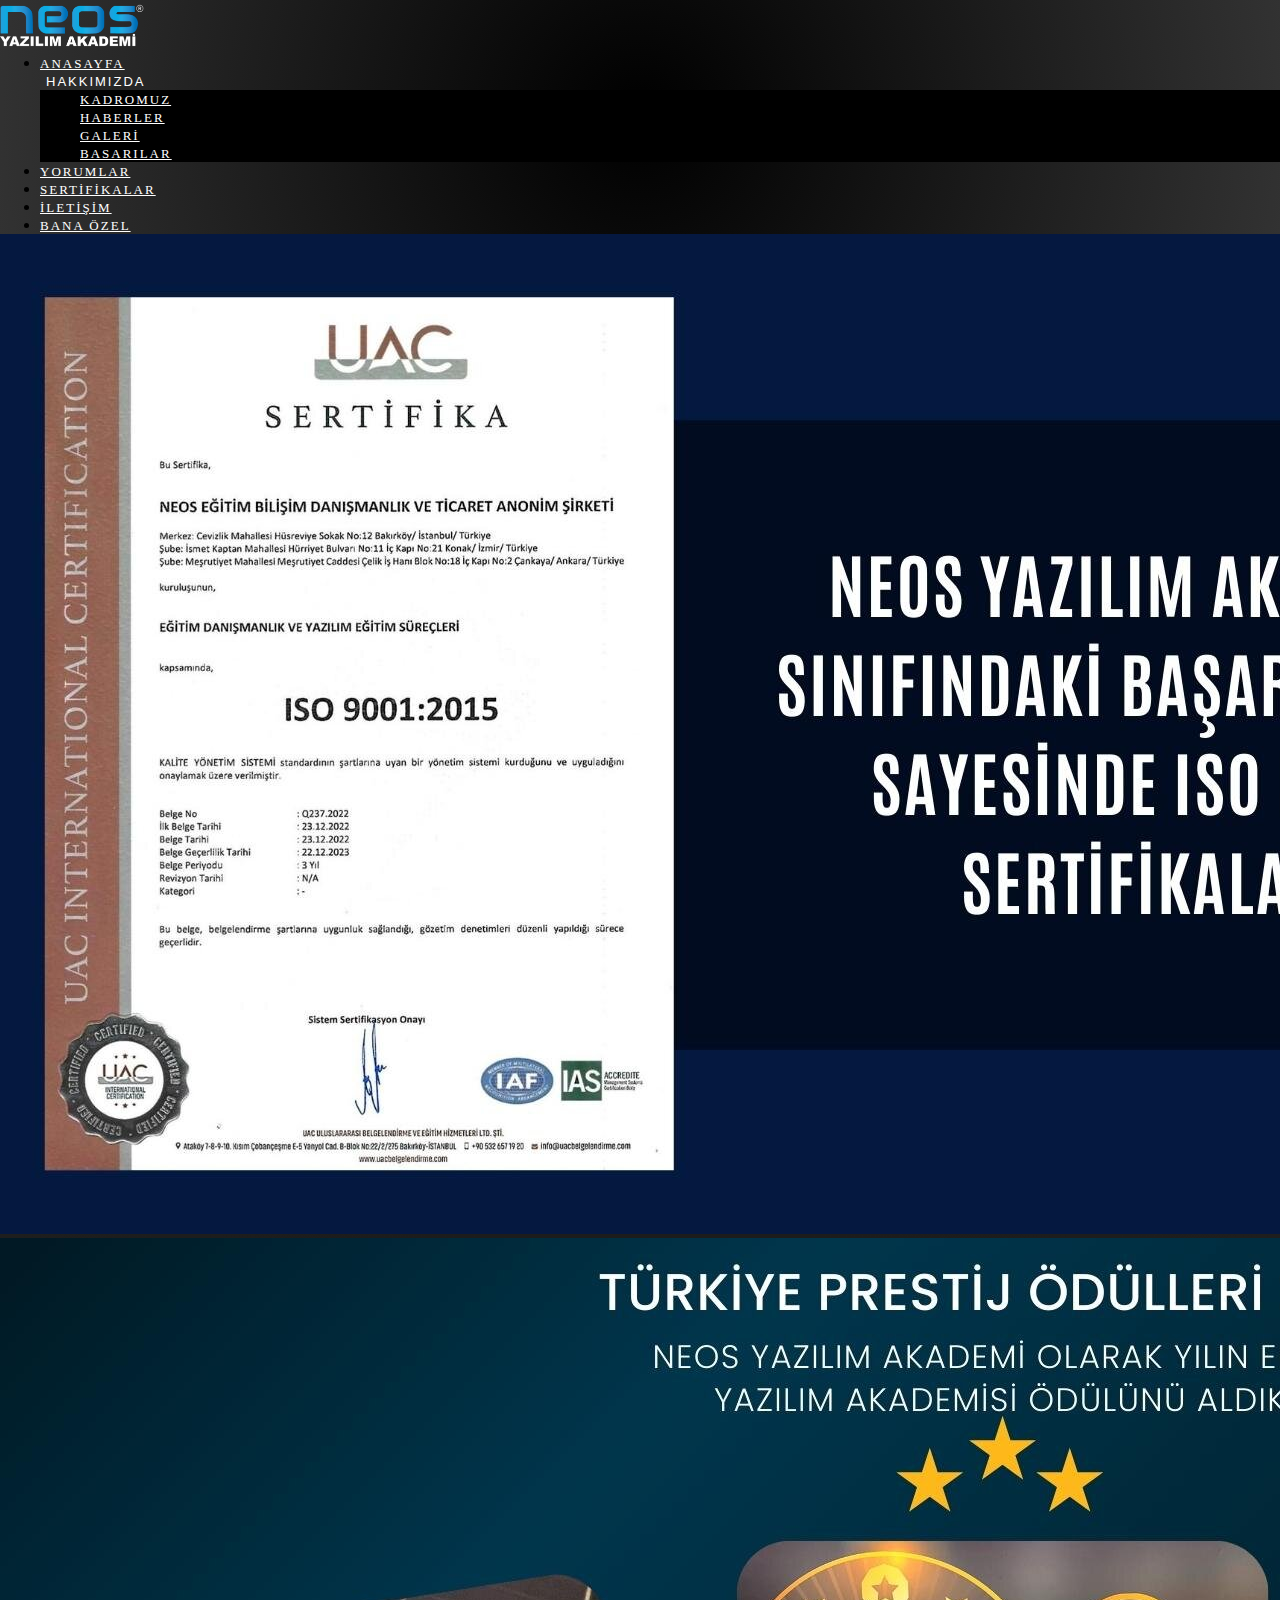
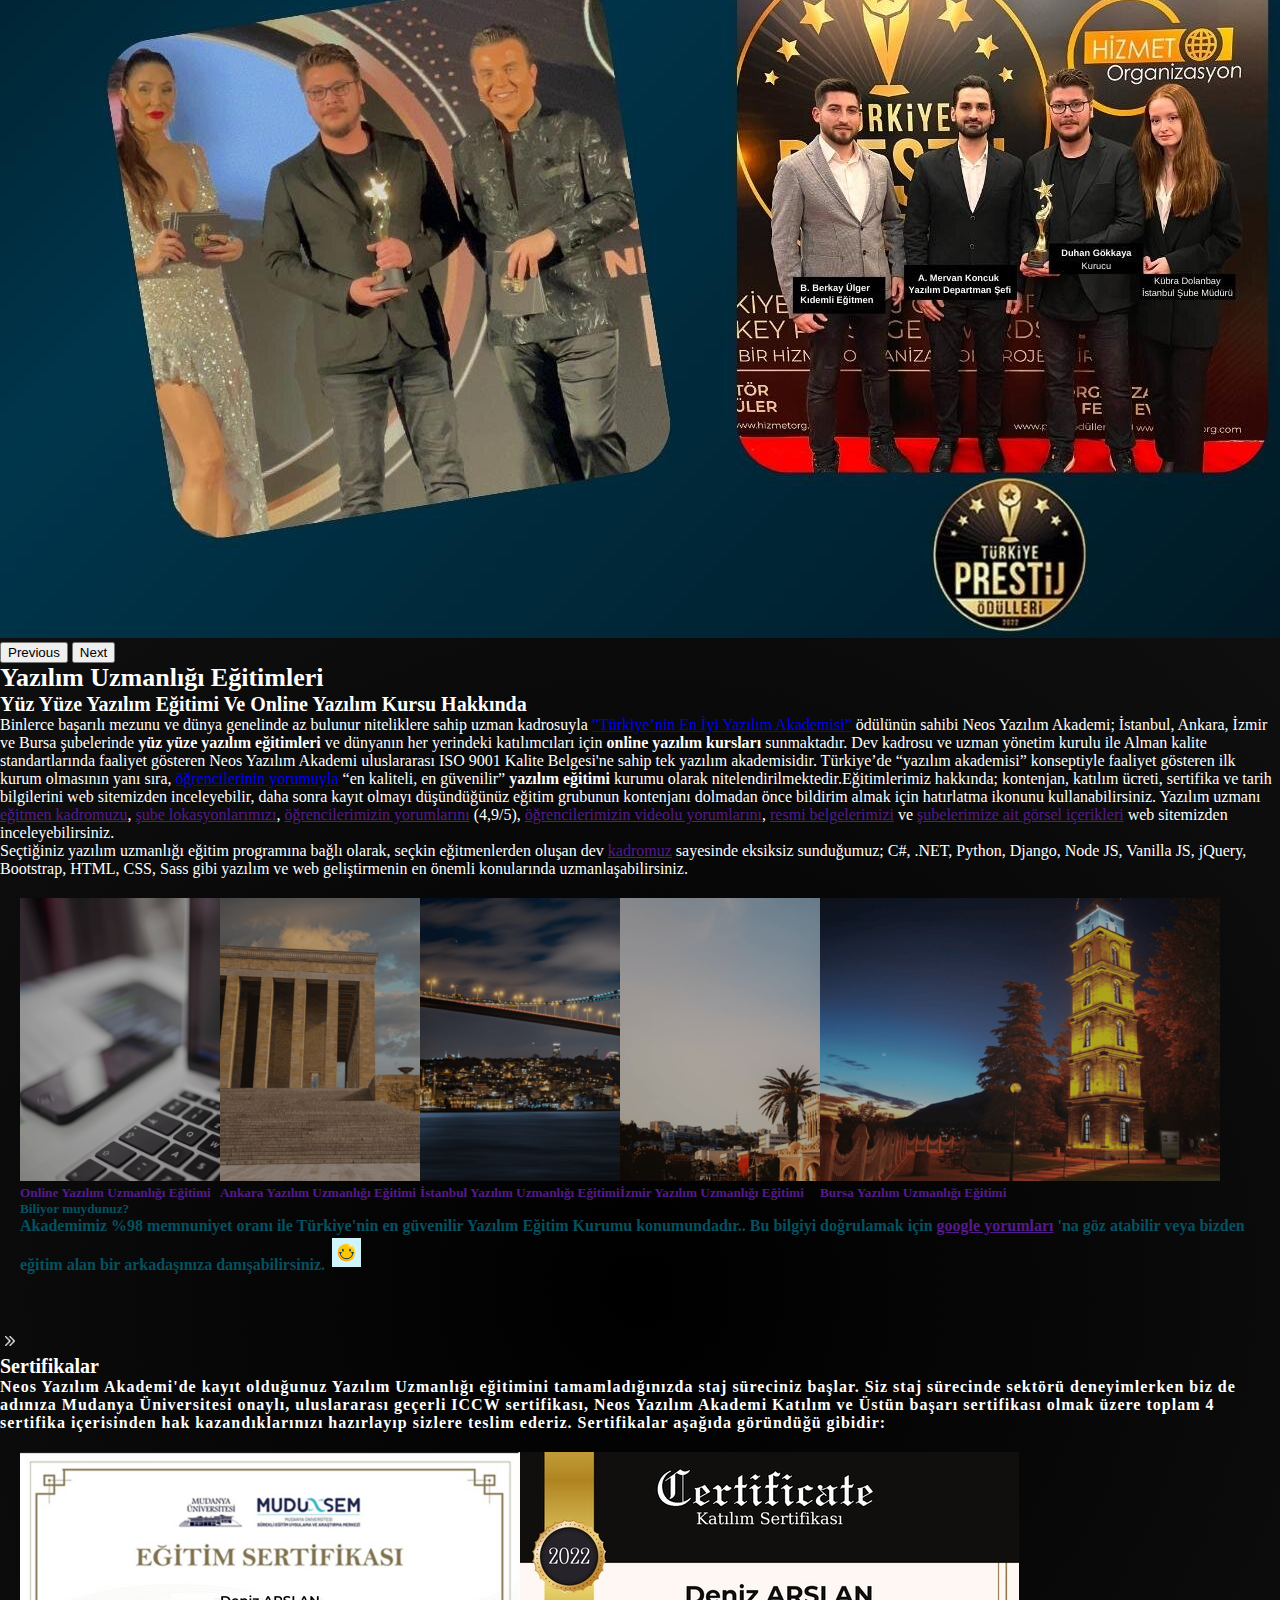
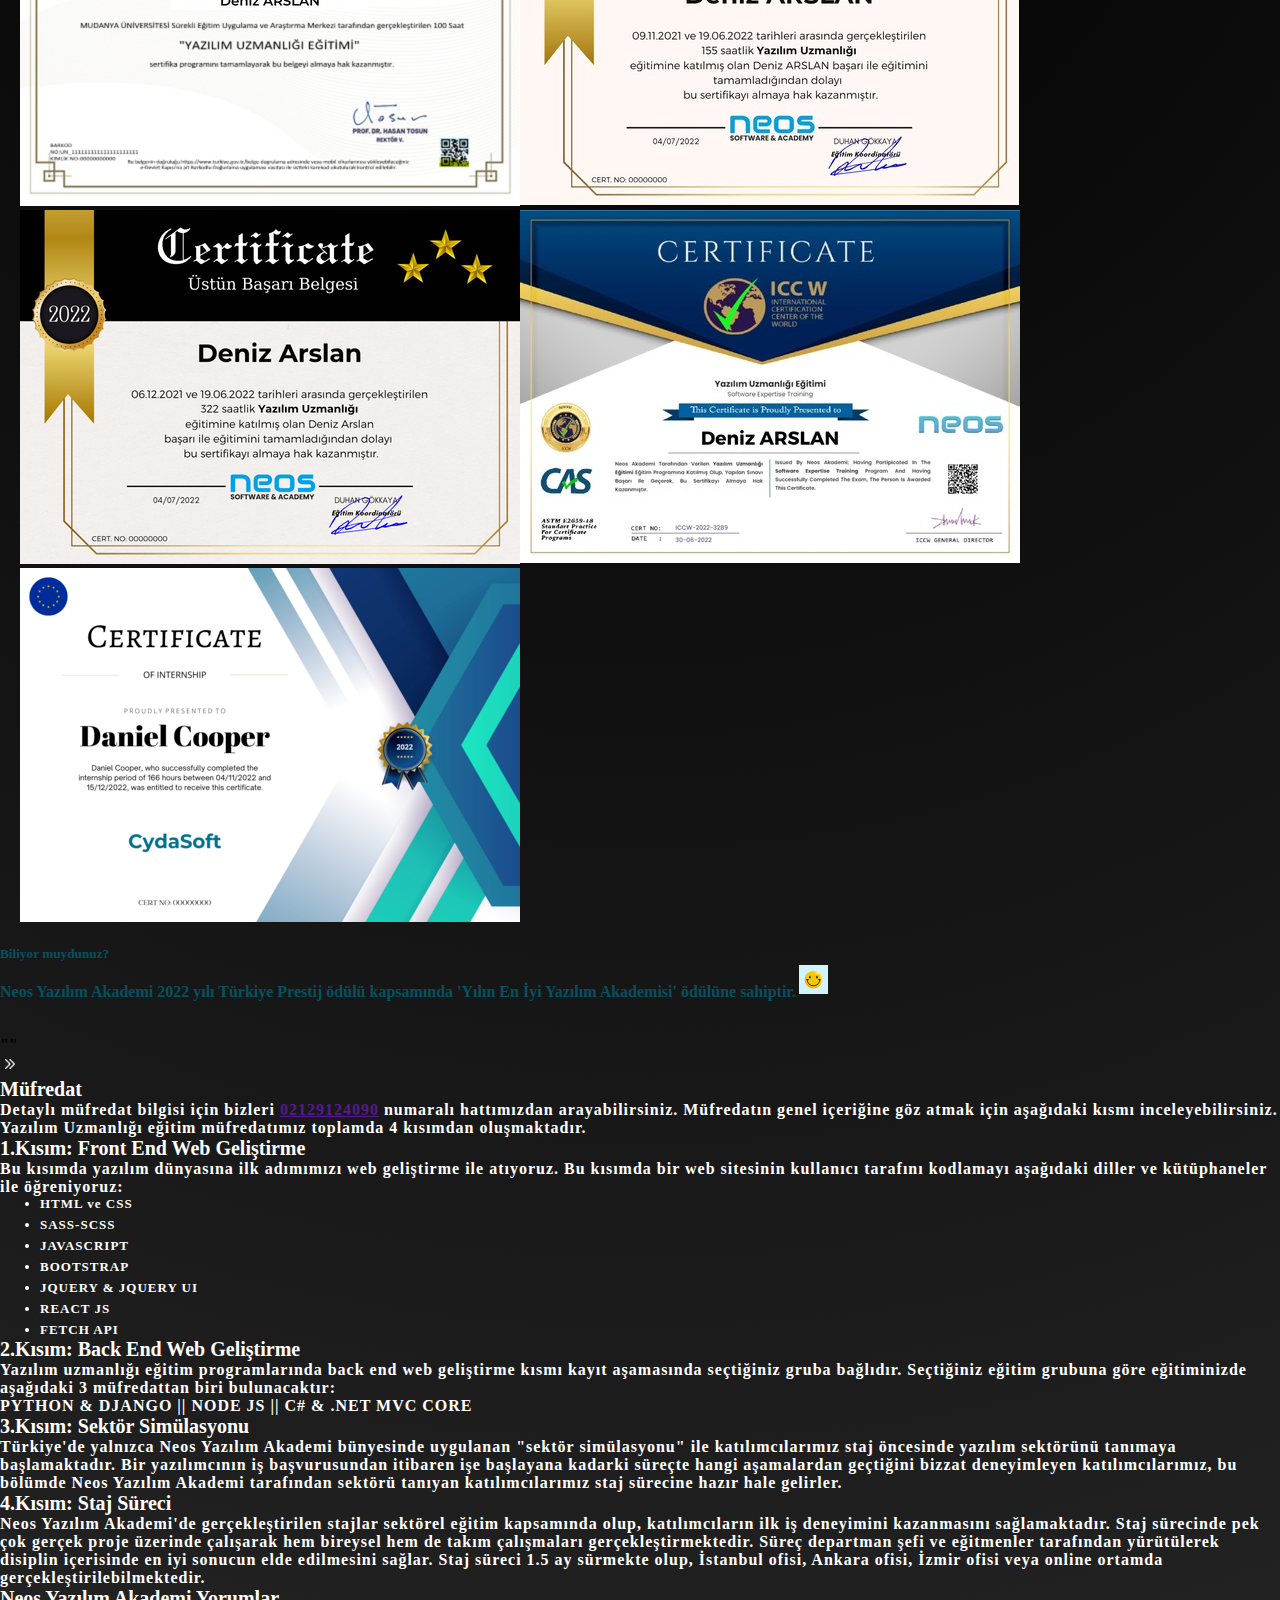
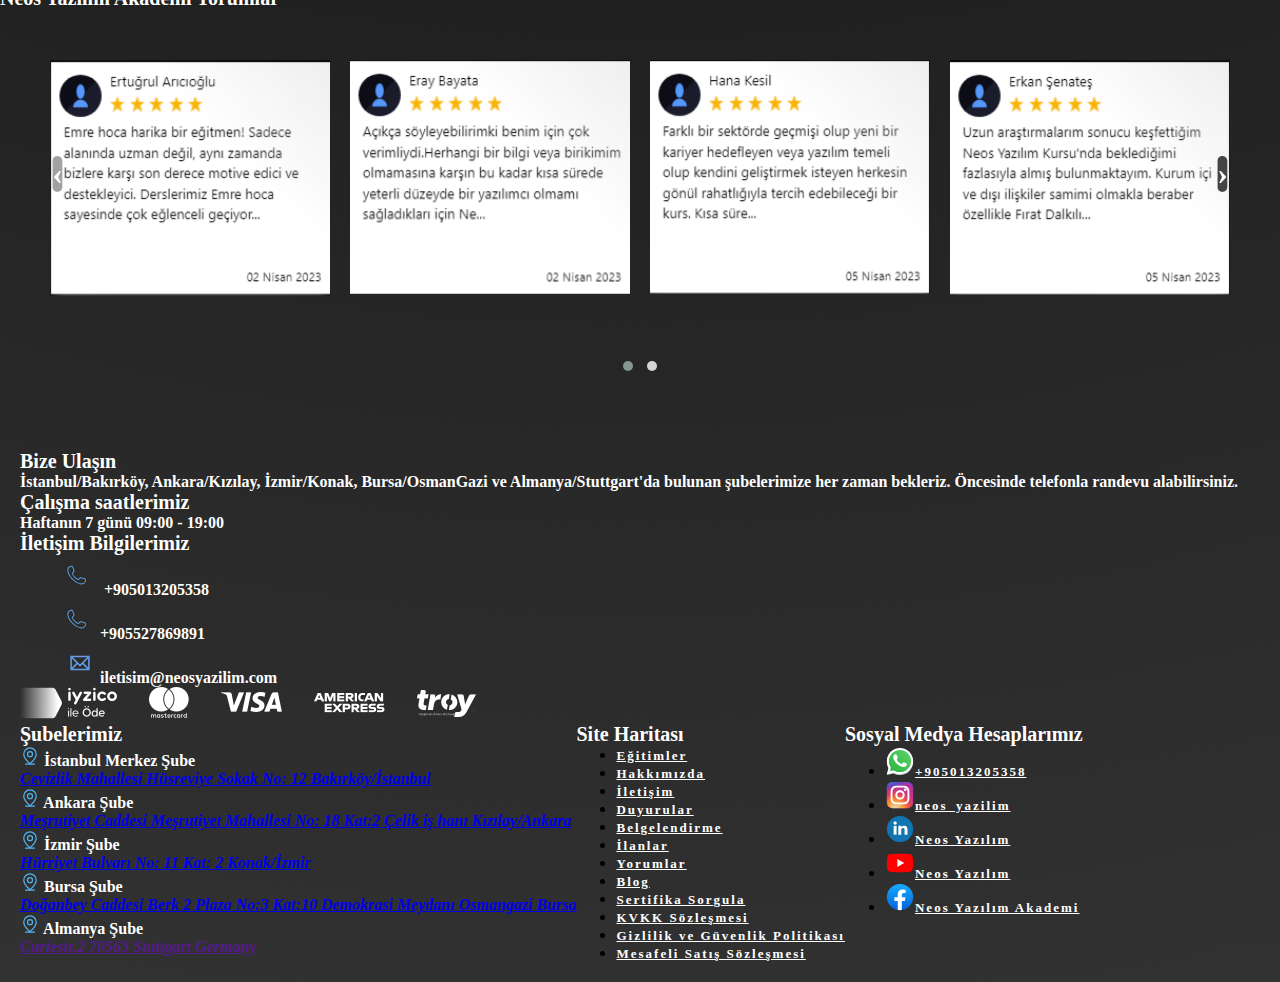
<file: Neos Akademi Web Site/index.html>
<!DOCTYPE html>
<html lang="en">
<head>
    <meta charset="UTF-8">
    <meta http-equiv="X-UA-Compatible" content="IE=edge">
    <meta name="viewport" content="width=device-width, initial-scale=1.0">
    <title>Document</title>
    <link href="https://cdn.jsdelivr.net/npm/bootstrap@5.3.0-alpha3/dist/css/bootstrap.min.css" rel="stylesheet" integrity="sha384-KK94CHFLLe+nY2dmCWGMq91rCGa5gtU4mk92HdvYe+M/SXH301p5ILy+dN9+nJOZ" crossorigin="anonymous">
    <link rel="stylesheet" href="css/style.css">
    <link rel="stylesheet" href="https://cdnjs.cloudflare.com/ajax/libs/OwlCarousel2/2.3.4/assets/owl.carousel.min.css">
    <link rel="stylesheet"
        href="https://cdnjs.cloudflare.com/ajax/libs/OwlCarousel2/2.3.4/assets/owl.theme.default.min.css">


    <script src="https://cdnjs.cloudflare.com/ajax/libs/jquery/3.3.1/jquery.min.js"></script>
    <script src="https://cdnjs.cloudflare.com/ajax/libs/OwlCarousel2/2.3.4/owl.carousel.min.js"></script>
</head>
<body>
    <!-- NAVBAR START -->
    <nav class="navbar navbar-collapse navbar-expand-sm bg-body-tertiary">
      <div class="container">
        <a class="navbar-brand" href="#">
          <img src="img/neosLogo.png" alt="Bootstrap" width="150" height="50">
        </a>
        

        <ul class="nav nav-ex">
          <li class="nav-item"><a href="#" class="nav-link">ANASAYFA</a></li>
          <div class="dropdown">
              <button class="btn btn-secondary dropdown-toggle" type="button" data-bs-toggle="dropdown" aria-expanded="false">
                HAKKIMIZDA
              </button>
              <ul class="dropdown-menu dropdown-menu-dark">
                <li><a class="dropdown-item" href="#">KADROMUZ</a></li>
                <li><a class="dropdown-item" href="#">HABERLER</a></li>
                <li><a class="dropdown-item" href="#">GALERİ</a></li>
                <li><a class="dropdown-item" href="#">BASARILAR</a></li>
              </ul>
            </div>
          <li class="nav-item"><a href="#" class="nav-link">YORUMLAR</a></li>
          <li class="nav-item"><a href="#" class="nav-link">SERTİFİKALAR</a></li>
          <li class="nav-item"><a href="#" class="nav-link">İLETİŞİM</a></li>
          <li class="nav-item"><a href="#" class="nav-link">BANA ÖZEL</a></li>
        </ul>
      </div>
    </nav>
    <!-- NAVBAR END -->

    <!-- CONTENT 1 -->
    <div id="carouselExample" class="carousel slide">
        <div class="carousel-inner">
          <div class="carousel-item active">
            <img src="img/content1-img.jpg" class="d-block w-100" alt="...">
          </div>
          <div class="carousel-item">
            <img src="img/content1-img2.jpg" class="d-block w-100" alt="...">
          </div>
        </div>
        <button class="carousel-control-prev" type="button" data-bs-target="#carouselExample" data-bs-slide="prev">
          <span class="carousel-control-prev-icon" aria-hidden="true"></span>
          <span class="visually-hidden">Previous</span>
        </button>
        <button class="carousel-control-next" type="button" data-bs-target="#carouselExample" data-bs-slide="next">
          <span class="carousel-control-next-icon" aria-hidden="true"></span>
          <span class="visually-hidden">Next</span>
        </button>
      </div>
    <!-- CONTENT 1 -->
    <div class="container-md mt-5">
      <h1 class="h1-title ">Yazılım Uzmanlığı Eğitimleri</h1>
      <h2 class="h2-title">Yüz Yüze Yazılım Eğitimi Ve Online Yazılım Kursu Hakkında</h2>
      <p class="p-text">Binlerce başarılı mezunu ve dünya genelinde az bulunur niteliklere sahip uzman kadrosuyla <a href="https://onedio.com/haber/en-iyi-yazilim-akademisi-odulunun-sahibi-neos-yazilim-oldu-1111093" target="_blank"> ”Türkiye’nin En İyi Yazılım Akademisi”</a> ödülünün sahibi Neos Yazılım Akademi; İstanbul, Ankara, İzmir ve Bursa şubelerinde
      <b> yüz yüze yazılım eğitimleri</b> ve dünyanın her yerindeki katılımcıları için <b>online yazılım kursları</b> sunmaktadır. Dev kadrosu ve uzman yönetim kurulu ile Alman kalite standartlarında faaliyet gösteren Neos Yazılım Akademi uluslararası ISO 9001 Kalite Belgesi'ne sahip tek yazılım akademisidir. Türkiye’de “yazılım akademisi” konseptiyle faaliyet gösteren ilk kurum olmasının yanı sıra, <a href="https://www.google.com/search?gs_ssp=eJzj4tVP1zc0LDI3LcvIMzQ1YLRSNagwNElOTEoxNjNMsUwzSkpOsQIKGVgmpySaGSabWKSaJJmbefHlpeYXK1QmVh3ZmHNkYy4Axd4WdA&q=neos+yaz%C4%B1l%C4%B1m&oq=ne&aqs=chrome.1.69i60j46i39i175i199j69i57j69i59j69i60l4.1141j0j4&sourceid=chrome&ie=UTF-8#lrd=0x14cabd361d9f2bcd:0x109cda61c48e4b76,1,,,," target="_blank">öğrencilerinin yorumuyla</a>
        “en kaliteli, en güvenilir” <b>yazılım eğitimi</b> kurumu olarak nitelendirilmektedir.Eğitimlerimiz hakkında; kontenjan, katılım ücreti, sertifika ve tarih bilgilerini web sitemizden inceleyebilir, daha sonra kayıt olmayı düşündüğünüz eğitim grubunun kontenjanı dolmadan önce bildirim almak için hatırlatma ikonunu kullanabilirsiniz. Yazılım uzmanı
       <a href="">eğitmen kadromuzu</a>, <a href="">şube lokasyonlarımızı</a>, <a href="">öğrencilerimizin yorumlarını</a> (4,9/5), <a href="">öğrencilerimizin videolu yorumlarını</a>, <a href="">resmi belgelerimizi</a> ve <a href="">şubelerimize ait görsel içerikleri</a> web sitemizden inceleyebilirsiniz.</p>
      <p class="p-text2">Seçtiğiniz yazılım uzmanlığı eğitim programına bağlı olarak, seçkin eğitmenlerden oluşan dev <a href="">kadromuz</a> sayesinde eksiksiz sunduğumuz; C#, .NET, Python, Django, Node JS, Vanilla JS, jQuery, Bootstrap, HTML, CSS, Sass gibi yazılım ve web geliştirmenin en önemli konularında uzmanlaşabilirsiniz.</p>
    <!-- CONTENT 2 -->
      <div class="row row-cols-1 row-cols-md-5  g-4">
        <div class="col mb-2">
          <div class="card text-bg-dark" style="width: 200px;">
            <a class="card-link" href="">
            <img src="img/ONLİNE-_YENİ_EĞİTİM_KARTLARI_2_1.png" class="card-img" alt="...">
            <div class="card-img-overlay d-flex  align-items-lg-center">
              <h5 class="card-title text-light text-center fs-6">Online Yazılım Uzmanlığı Eğitimi</h5>
            </a>
            </div>
          </div>
        </div>
        <div class="col mb-2">
          <div class="card text-bg-dark" style="width: 200px;">
            <a class="card-link" href="">
            <img src="img/ANKARA_-_YENİ_EĞİTİM_KARTLARI_1_1.png" class="card-img" alt="...">
            <div class="card-img-overlay d-flex  align-items-lg-center">
              <h5 class="card-title text-light text-center fs-6">Ankara Yazılım Uzmanlığı Eğitimi</h5>
            </a>
            </div>
          </div>
        </div>
        <div class="col mb-2">
          <div class="card text-bg-dark" style="width: 200px;">
            <a class="card-link" href="">
            <img src="img/İSTANBUL_-_YENİ_EĞİTİM_KARTLARI_1_1.png" class="card-img" alt="...">
            <div class="card-img-overlay d-flex  align-items-lg-center">
              <h5 class="card-title text-light text-center fs-6">İstanbul Yazılım Uzmanlığı Eğitimi</h5>
            </a>
            </div>
          </div>
        </div>
        <div class="col mb-2">
          <div class="card text-bg-dark" style="width: 200px;">
            <a class="card-link" href="">
            <img src="img/İZMİR_-_YENİ_EĞİTİM_KARTLARI_1_2.png" class="card-img" alt="...">
            <div class="card-img-overlay d-flex  align-items-lg-center">
              <h5 class="card-title text-light text-center fs-6">İzmir Yazılım Uzmanlığı Eğitimi</h5>
            </a>
            </div>
          </div>
        </div>
        <div class="col mb-2">
          <div class="card text-bg-dark" style="width: 200px;">
            <a class="card-link" href="">
            <img src="img/BURSA_-_YENİ_EĞİTİM_KARTLARI_1_2.png" class="card-img" alt="...">
            <div class="card-img-overlay d-flex  align-items-lg-center">
              <h5 class="card-title text-light text-center fs-6">Bursa Yazılım Uzmanlığı Eğitimi</h5>
            </a>
            </div>
          </div>
        </div>
      <!-- CONTENT 2 -->

      <!-- CONTENT 3 -->
      <div class="card bs-alert d-flex bg-info-subtle mt-5" style="width: 100%; height: 110px;">
        <div class="card-body">
          <h5 class="card-title fs-6" style="color: #055160;">Biliyor muydunuz?</h5>
          <p class="card-text" style="color: #055160;"><b>Akademimiz %98 memnuniyet oranı ile Türkiye'nin en güvenilir Yazılım Eğitim Kurumu konumundadır.. Bu bilgiyi doğrulamak için <a href="">google yorumları</a> 'na göz atabilir veya bizden eğitim alan bir arkadaşınıza danışabilirsiniz. <img class="text-img" src="img/big-smile-emoji-emoticon-emoticons-emotion-expression-svgrepo-com (3).svg" ></p>
        </div>
      </div>
    </div>
    <!-- CONTENT 3 -->

    <!-- CONTENT 4 -->
    <div class="container-md d-flex">
      <img src="img/doublearrow.png" style="width: 20px; height: 20px;" alt=""><h3 class="h3-title">Sertifikalar</h3>
    </div>
    
    <div class="container-md mt-2">
      <p class="p-text3">Neos Yazılım Akademi'de kayıt olduğunuz Yazılım Uzmanlığı eğitimini tamamladığınızda staj süreciniz başlar. Siz staj sürecinde sektörü deneyimlerken biz de adınıza Mudanya Üniversitesi onaylı, uluslararası geçerli ICCW sertifikası, Neos Yazılım Akademi Katılım ve Üstün başarı sertifikası olmak üzere toplam 4 sertifika içerisinden hak kazandıklarınızı hazırlayıp sizlere teslim ederiz. Sertifikalar aşağıda göründüğü gibidir:</p>
    </div>

    <div class="row row-cols-1 row-cols-md-5 g-4">
      <div class="col mb-2">
        <img src="img/Paragraf metniniz.png" class="card-img-top" alt="...">
      </div>
      <div class="col mb-2">
        <img src="img/neos.jpg" class="card-img-top" alt="...">
      </div>
      <div class="col mb-2">
        <img src="img/sertifikalarBasarii.png" class="card-img-top" alt="...">
      </div>
      <div class="col mb-2">
        <img src="img/iccw.jpg" class="card-img-top" alt="...">
      </div>
      <div class="col mb-2">
        <img src="img/ppp.png" class="card-img-top" alt="...">
        </div>
      </div>
      <div class="card bs-alert d-flex bg-info-subtle mt-4" style="width: 100%; height: 90px;">
        <div class="card-body">
          <h5 class="card-title fs-6" style="color: #055160;">Biliyor muydunuz?</h5>
          <p class="card-text" style="color: #055160;"><b>Neos Yazılım Akademi 2022 yılı Türkiye Prestij ödülü kapsamında 'Yılın En İyi Yazılım Akademisi' ödülüne sahiptir.<img class="text-img" src="img/big-smile-emoji-emoticon-emoticons-emotion-expression-svgrepo-com (3).svg" ></p>
        </div>
      </div>
      ""
      <div class="container-md d-flex">
        <img src="img/doublearrow.png" style="width: 20px; height: 20px;" alt=""><h3 class="h3-title">Müfredat</h3>
      </div>
      
      <div class="container-md mt-2">
        <p class="p-text3">Detaylı müfredat bilgisi için bizleri <a href="">02129124090</a> numaralı hattımızdan arayabilirsiniz. Müfredatın genel içeriğine göz atmak için aşağıdaki kısmı inceleyebilirsiniz.
          Yazılım Uzmanlığı eğitim müfredatımız toplamda 4 kısımdan oluşmaktadır.</p>
      </div>

      <div class="container-md mt-4">
        <h3 class="h3-title">1.Kısım: Front End Web Geliştirme</h3>
        <p class="p-text3">Bu kısımda yazılım dünyasına ilk adımımızı web geliştirme ile atıyoruz. Bu kısımda bir web sitesinin kullanıcı tarafını kodlamayı aşağıdaki diller ve kütüphaneler ile öğreniyoruz:</p>
        <ul class="list-1">
          <li>HTML ve CSS</li>
          <li style="margin-top: 5px;">SASS-SCSS</li>
          <li style="margin-top: 5px;">JAVASCRIPT</li>
          <li style="margin-top: 5px;">BOOTSTRAP</li>
          <li style="margin-top: 5px;">JQUERY & JQUERY UI</li>
          <li style="margin-top: 5px;">REACT JS</li>
          <li style="margin-top: 5px;">FETCH API</li>
        </ul>
      </div>

      <div class="container-md mt-4">
        <h3 class="h3-title">2.Kısım: Back End Web Geliştirme</h3>
        <p class="p-text3">Yazılım uzmanlığı eğitim programlarında back end web geliştirme kısmı kayıt aşamasında seçtiğiniz gruba bağlıdır. Seçtiğiniz eğitim grubuna göre eğitiminizde aşağıdaki 3 müfredattan biri bulunacaktır:</p>
        <p class="p-text3">PYTHON & DJANGO 
 
          ||
          
          NODE JS
          
          ||
          
          C# & .NET MVC CORE</p>
      </div>

      <div class="container-md mt-4">
        <h3 class="h3-title">3.Kısım: Sektör Simülasyonu</h3>
        <p class="p-text3">Türkiye'de yalnızca Neos Yazılım Akademi bünyesinde uygulanan "sektör simülasyonu" ile katılımcılarımız staj öncesinde yazılım sektörünü tanımaya başlamaktadır. Bir yazılımcının iş başvurusundan itibaren işe başlayana kadarki süreçte hangi aşamalardan geçtiğini bizzat deneyimleyen katılımcılarımız, bu bölümde Neos Yazılım Akademi tarafından sektörü tanıyan katılımcılarımız staj sürecine hazır hale gelirler.</p>
      </div>

      <div class="container-md mt-4">
        <h3 class="h3-title">4.Kısım: Staj Süreci</h3>
        <p class="p-text3">Neos Yazılım Akademi'de gerçekleştirilen stajlar sektörel eğitim kapsamında olup, katılımcıların ilk iş deneyimini kazanmasını sağlamaktadır. Staj sürecinde pek çok gerçek proje üzerinde çalışarak hem bireysel hem de takım çalışmaları gerçekleştirmektedir. Süreç departman şefi ve eğitmenler tarafından yürütülerek disiplin içerisinde en iyi sonucun elde edilmesini sağlar. Staj süreci 1.5 ay sürmekte olup, İstanbul ofisi, Ankara ofisi, İzmir ofisi veya online ortamda gerçekleştirilebilmektedir.</p>
      </div>

      <div class="home-demo">
        <h3 class="h3-title mt-5 mb-2">Neos Yazılım Akademi Yorumlar</h3>
        <div class="owl-carousel owl-theme">
            <div class="item">
              <img src="img/yorum-1.png" alt="">
            </div>
            <div class="item">
              <img src="img/yorum-2.png" alt="">
            </div>
            <div class="item">
              <img src="img/yorum-3.png" alt="">
            </div>
            <div class="item">
              <img src="img/yorum-4.png" alt="">
            </div>
            <div class="item">
              <img src="img/yorum-5.png" alt="">
            </div>
            <div class="item">
              <img src="img/yorum-6.png" alt="">
            </div>
        </div>
    </div>
     </div>
      </div>

      <div class="container">
        <footer class="row row-cols-1 row-cols-sm-2 row-cols-md-5 py-5 my-5">
          <div class="col mb-3">
            <h3 class="h3-title">Bize Ulaşın</h3>
            <p class="p-text4">
              İstanbul/Bakırköy, Ankara/Kızılay, İzmir/Konak, Bursa/OsmanGazi ve Almanya/Stuttgart'da bulunan şubelerimize her zaman bekleriz. Öncesinde telefonla randevu alabilirsiniz.
            </p>
            <h3 class="h3-title">Çalışma saatlerimiz</h3>
            <p class="p-text4">
              Haftanın 7 günü 09:00 - 19:00
            </p>
            <h3 class="h3-title">İletişim Bilgilerimiz</h3>
            <ul class="list-2 mt-4">
              <li class="link-1">
                <img src="img/telephone-1-svgrepo-com.svg" style="width: 40px;" alt=""><a class="tel" href=""> +905013205358</a>
              </li>
              <li class="link-1">
                <img src="img/telephone-1-svgrepo-com.svg" style="width: 40px;" alt=""><a class="tel" href="">+905527869891</a>
              </li>
              <li class="link-1 d-flex">
                <img src="img/mail-svgrepo-com (1).svg " style="width: 40px;" alt=""><a class="mail" href="">iletisim@neosyazilim.com</a>
              </li>
            </ul>
            <img class="img mt-5" src="img/iyzico.png" alt="">
          </div>
      
          <div class="col mb-3">
      
          </div>
      
          <div class="col mb-3">
            <h3 class="h3-title">Şubelerimiz</h3>
            <h4 class="h4-title mb-0 mt-3">
             <img src="img/location-information-svgrepo-com.svg" style="width: 20px;" alt=""> İstanbul Merkez Şube
            </h4>
            <address class="   d-inline">
              <a href="https://goo.gl/maps/QRhavP4D9JDNbfjP8" title="Adres" class=" text-light"  target="_blank">
              Cevizlik Mahallesi Hüsreviye Sokak No: 12  Bakırköy/İstanbul
              </a>
          </address>
          <h4 class="h4-title mb-0 mt-3">
            <img src="img/location-information-svgrepo-com.svg" style="width: 20px;" alt=""> Ankara Şube
           </h4>
           <address class="d-inline">

            <a href="https://goo.gl/maps/xTkNBpT6JZydvstP7" title="Adres" class=" text-light" target="_blank">
                Meşrutiyet Caddesi Meşrutiyet Mahallesi No: 18 Kat:2 Çelik iş hanı Kızılay/Ankara
            </a>

        </address>
         <h4 class="h4-title mb-0 mt-3">
          <img src="img/location-information-svgrepo-com.svg" style="width: 20px;" alt=""> İzmir Şube
         </h4>
         <address class="d-inline">

          <a href="https://goo.gl/maps/9vs9ZiNMyr4AxScF9" title="Adres" class=" text-light" target="_blank">
          Hürriyet Bulvarı No: 11 Kat: 2 Konak/İzmir <br>
           </a>

      </address>
       <h4 class="h4-title mb-0 mt-3">
        <img src="img/location-information-svgrepo-com.svg" style="width: 20px;" alt=""> Bursa Şube
       </h4>
       <address class="d-inline">

        <a href="https://goo.gl/maps/jt4o8Dccc6wpn5HM6" title="Adres" class=" text-light" target="_blank">
        Doğanbey Caddesi Berk 2 Plaza No:3 Kat:10 Demokrasi Meydanı Osmangazi&nbsp;Bursa <br>
         </a>

    </address>
     <h4 class="h4-title mb-0 mt-3">
      <img src="img/location-information-svgrepo-com.svg" style="width: 20px;" alt=""> Almanya Şube
     </h4>
     <address class="d-inline">

      <a href="" class=" text-light" title="Adres" target="_blank">
          Curiestr.2
          70563 Stuttgart
          Germany <br>
       </a>
  </address>
          </div>
      
          <div class="col mb-3">
            <h3 class="h3-title">Site Haritası</h3>
            <ul class="nav flex-column">
              <li class="nav-item mt-3 mb-2"><a href="#" class="nav-link p-0 text-body-secondary">Eğitimler</a></li>
              <li class="nav-item mt-3 mb-2"><a href="#" class="nav-link p-0 text-body-secondary">Hakkımızda</a></li>
              <li class="nav-item mt-3 mb-2"><a href="#" class="nav-link p-0 text-body-secondary">İletişim</a></li>
              <li class="nav-item mt-3 mb-2"><a href="#" class="nav-link p-0 text-body-secondary">Duyurular</a></li>
              <li class="nav-item mt-3 mb-2"><a href="#" class="nav-link p-0 text-body-secondary">Belgelendirme</a></li>
              <li class="nav-item mt-3 mb-2"><a href="#" class="nav-link p-0 text-body-secondary">İlanlar</a></li>
              <li class="nav-item mt-3 mb-2"><a href="#" class="nav-link p-0 text-body-secondary">Yorumlar</a></li>
              <li class="nav-item mt-3 mb-2"><a href="#" class="nav-link p-0 text-body-secondary">Blog</a></li>
              <li class="nav-item mt-3 mb-2"><a href="#" class="nav-link p-0 text-body-secondary">Sertifika Sorgula</a></li>
              <li class="nav-item mt-3 mb-2"><a href="#" class="nav-link p-0 text-body-secondary">KVKK Sözleşmesi</a></li>
              <li class="nav-item mt-3 mb-2"><a href="#" class="nav-link p-0 text-body-secondary">Gizlilik ve Güvenlik Politikası</a></li>
              <li class="nav-item mt-3 mb-2"><a href="#" class="nav-link p-0 text-body-secondary">Mesafeli Satış Sözleşmesi</a></li>
            </ul>
          </div>
      
          <div class="col mb-3">
            <h3 class="h3-title">Sosyal Medya Hesaplarımız</h3>
            <ul class="nav flex-column mt-4">
              <li class="nav-item mb-2 d-flex  mt-4"><img src="img/whatsapp-svgrepo-com.svg" style="width: 30px;" alt=""><a href="#" class="nav-link p-0 text-body-secondary  mt-2">+905013205358</a></li>
              <li class="nav-item mb-2 d-flex  mt-4"><img src="img/instagram-1-svgrepo-com (1).svg" style="width: 30px;" alt=""><a href="#" class="nav-link p-0 text-body-secondary mt-2">neos_yazilim</a></li>
              <li class="nav-item mb-2 d-flex  mt-4"><img src="img/linkedin-1-svgrepo-com.svg" style="width: 30px;" alt=""><a href="#" class="nav-link p-0 text-body-secondary mt-2">Neos Yazılım</a></li>
              <li class="nav-item mb-2 d-flex  mt-4"><img src="img/youtube-svgrepo-com.svg" style="width: 30px;" alt=""><a href="#" class="nav-link p-0 text-body-secondary mt-2">Neos Yazılım</a></li>
              <li class="nav-item mb-2 d-flex  mt-4"><img src="img/facebook-1-svgrepo-com.svg" style="width: 30px;" alt=""><a href="#" class="nav-link p-0 text-body-secondary mt-2">Neos Yazılım Akademi</a></li>
            </ul>
          </div>
        </footer>
      </div>

      


    <script>
      var owl = $('.owl-carousel');
          owl.owlCarousel({
              margin: 20,
              nav: true,
              autoplay:true,
              autoplayTimeout:1000,
              responsive: {
                  0: {
                      items: 1
                  },
                  600: {
                      items: 3
                  },
                  1000: {
                      items: 4
                  }
              }
          })
  </script>

    <script src="https://cdn.jsdelivr.net/npm/bootstrap@5.3.0-alpha3/dist/js/bootstrap.bundle.min.js" integrity="sha384-ENjdO4Dr2bkBIFxQpeoTz1HIcje39Wm4jDKdf19U8gI4ddQ3GYNS7NTKfAdVQSZe" crossorigin="anonymous"></script>
</body>
</html>
</file>
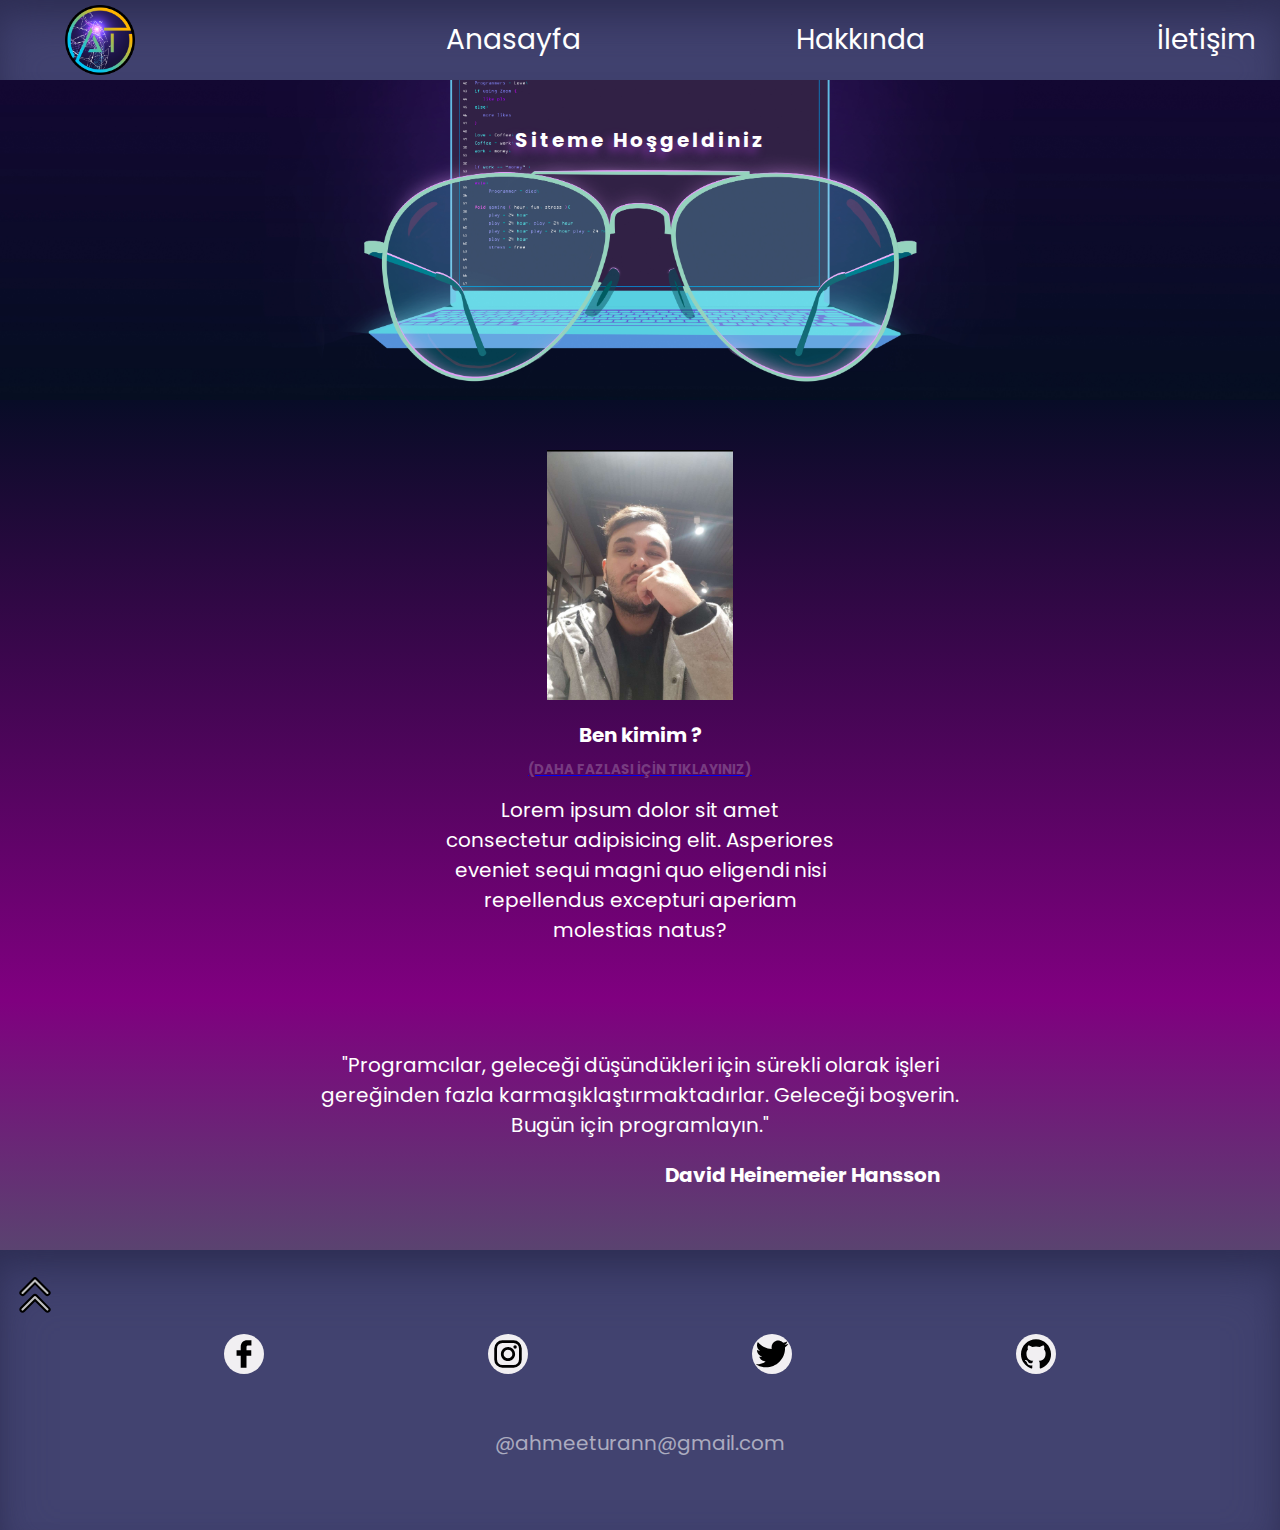
<file: Portfolio/index.html>
<!DOCTYPE html>
<html lang="en">
<head>
    <meta charset="UTF-8">
    <meta http-equiv="X-UA-Compatible" content="IE=edge">
    <meta name="viewport" content="width=device-width, initial-scale=1.0">
    <title>Anasayfa</title>
    <link rel="stylesheet" href="css/style.css">
</head>
<body>
    <!-- HEADER START -->
    <header class="header-main">
        <div class="navbar">
            <div class="nav-logo"><img class="logo" src="img/AT_logo.png" alt=""></div>
            <div class="nav-menu">
                <ul class="nav-list">
                    <a href="index.html" class="nav-link"><li>Anasayfa</li></a>
                    <a href="Hakkında/index.html" class="nav-link"><li>Hakkında</li></a>
                    <a href="Iletisim/index.html" class="nav-link"><li>İletişim</li></a>
                </ul>
            </div>
        </div>
    </header>
    <!-- HEADER END -->

    <!-- MAIN START -->
    <main>
        <div class="container">
            <!-- CONTENT 1 START -->
            <div class="content1">
                <img class="content1-bg" src="img/bg.jpg" alt="">
                <div class="title-con">
                    <h3 class="title">Siteme Hoşgeldiniz</h3>
                </div>
            </div>
        </div>
    
           <!-- CONTENT 1 END -->
           

           <!-- CONTENT 2 START -->
           <div class="content2">
              <div class="box1">
                <div class="bx1"></div>
                <div class="bx2">
                    <h3 class="bx2-info-title">Ben kimim ? <a href="Hakkında/index.html"><h6 class="info-about">(DAHA FAZLASI İÇİN TIKLAYINIZ)</h6></a></h3>
                    <p class="info">Lorem ipsum dolor sit amet consectetur adipisicing elit. Asperiores eveniet sequi magni quo eligendi nisi repellendus excepturi aperiam molestias natus?</p>
                </div>
              </div>
           </div>
           <!-- CONTENT 2 END -->
           <!-- CONTENT 3 START -->
           <div class="content3">
            <div class="box2">
                <p class="comment">"Programcılar, geleceği düşündükleri için sürekli olarak işleri gereğinden fazla karmaşıklaştırmaktadırlar. Geleceği boşverin. Bugün için programlayın."</p>
                <h3 class="cmnt">David Heinemeier Hansson</h3>
            </div>
           </div>
        </main>
           <!-- CONTENT 3 END -->
    <!-- MAIN END -->

    <!-- FOOTER START -->
        <footer class="footer">
            <div class="footer-con">
                <a href="index.html"><img class="img-svg" src="img/upicon.svg" alt=""></a>
                    <div class="social-con">
                        <div class="social">
                            <a href="https://www.facebook.com/ahmet.turan.330/ "target="_blank"><img class="social-icon" src="img/facebook-svgrepo-com.svg" alt=""></a>
                            <a href="https://www.instagram.com/ahmeeturann/?hl=tr "target="_blank"><img class="social-icon" src="img/instagram-svgrepo-com .svg" alt=""></a>
                            <a href="https://twitter.com/AhmeeTurannn "target="_blank"><img class="social-icon" src="img/twitter-svgrepo-com .svg" alt=""></a>
                            <a href="https://github.com/AhmeTurann "target="_blank"><img class="social-icon" src="img/github-repo-git-octocat-svgrepo-com.svg" alt=""></a>
                        </div>
                    </div>
                </ul>
            </div>
            </div>
            <div class="socialcon-gmail">@ahmeeturann@gmail.com</div>
            </div>
        </footer>
    <!-- FOOTER END -->
</body>
</html>
</file>
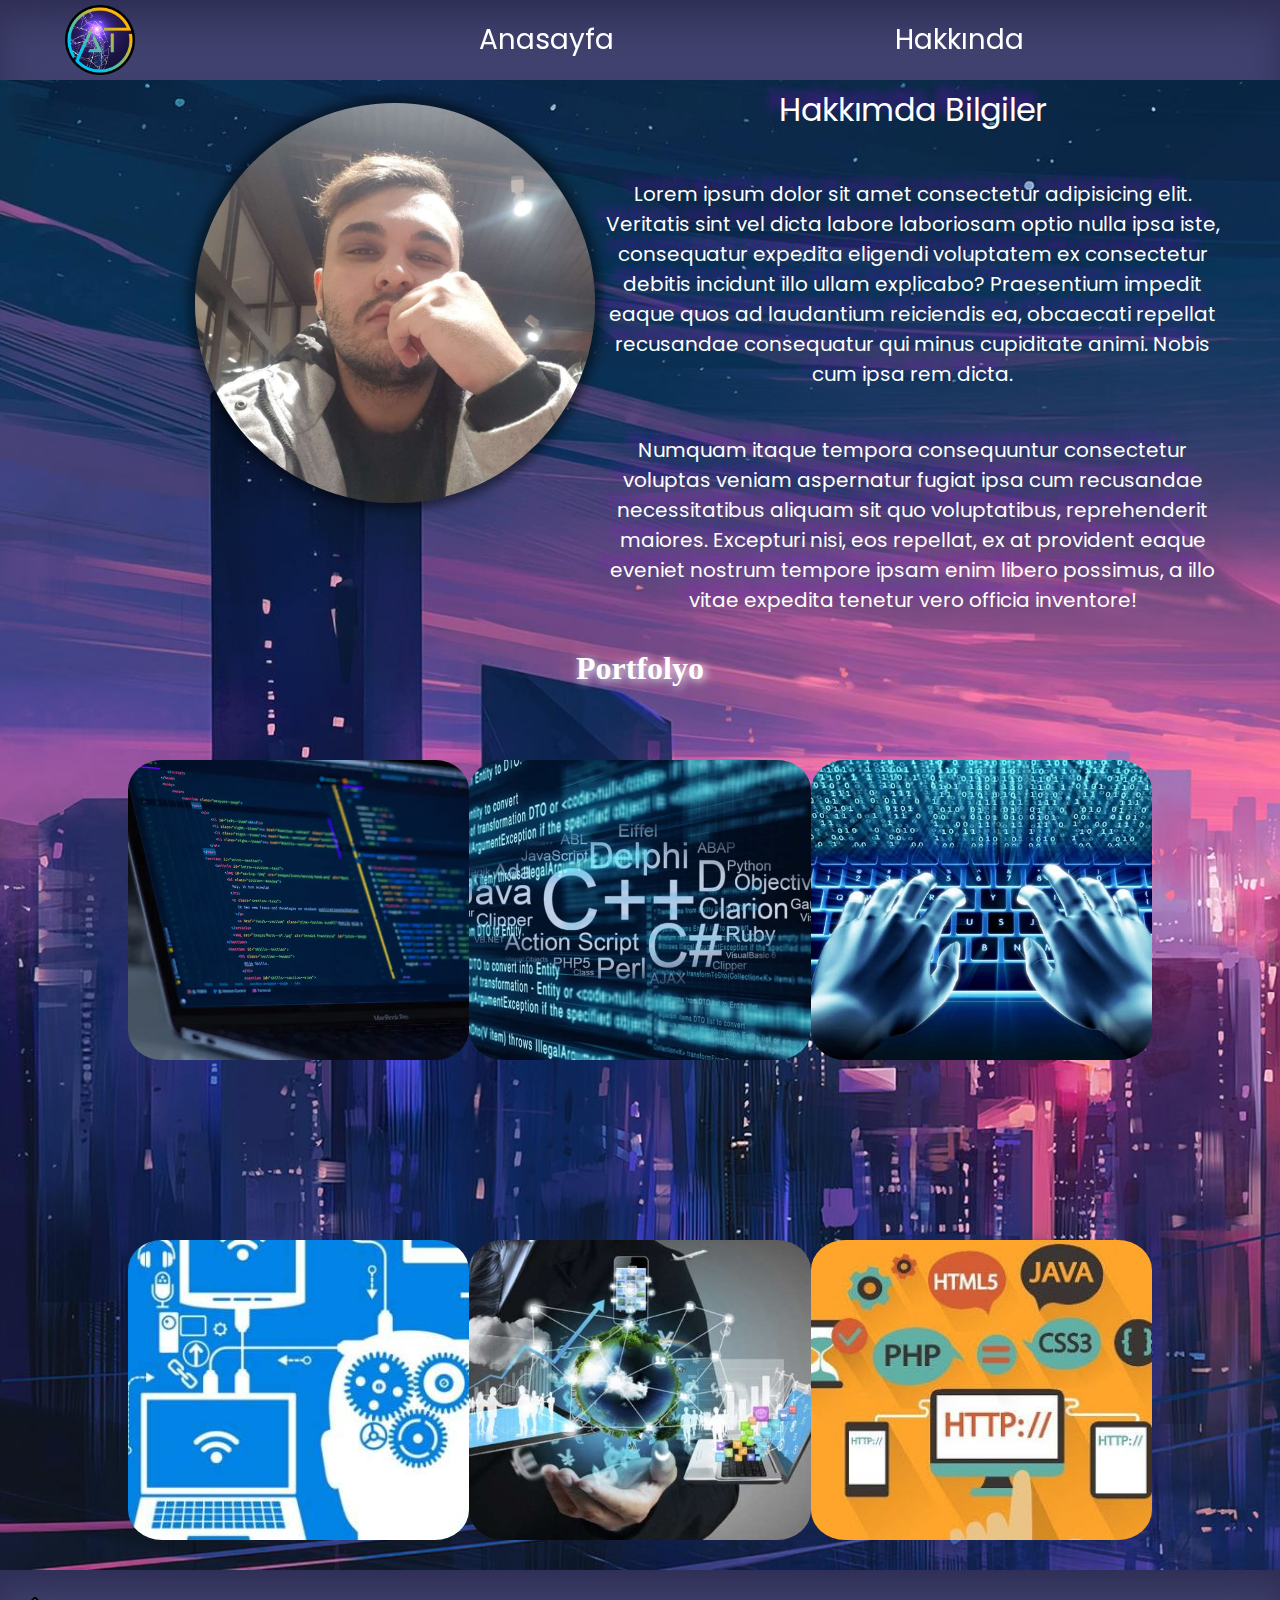
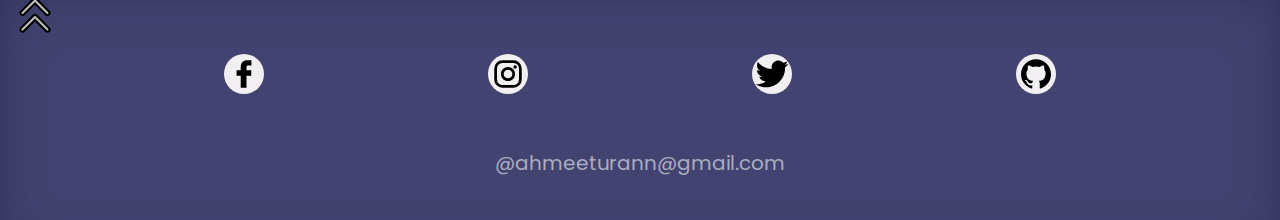
<file: Portfolio/Hakkında/index.html>
<!DOCTYPE html>
<html lang="en">
<head>
    <meta charset="UTF-8">
    <meta http-equiv="X-UA-Compatible" content="IE=edge">
    <meta name="viewport" content="width=device-width, initial-scale=1.0">
    <title>Hakkında</title>
    <link rel="stylesheet" href="css/style.css">
</head>
<body>
    <!-- HEADER START -->
    <header class="header-main">
        <div class="navbar">
            <div class="nav-logo"><img class="logo" src="img/AT_logo.png" alt=""></div>
            <div class="nav-menu">
                <ul class="nav-list">
                    <a href="../index.html"  class="nav-link"><li>Anasayfa</li></a>
                    <a href="index.html" class="nav-link"><li>Hakkında</li></a>
                    <a href="../Iletisim/index.html" class="nav-link"><li>İletişim</li></a>
                </ul>
            </div>
        </div>
    </header>
    <!-- HEADER END -->
    <!-- MAIN START -->
    <main class="main">
        <!-- CONTENT 1 START -->
        <div class="container">
            <div class="content1">
                <div class="box">
                    <div class="box-img"></div>
                </div>
                <div class="text-box">
                    <div class="title">Hakkımda Bilgiler</div>
                    <div class="text">Lorem ipsum dolor sit amet consectetur adipisicing elit. Veritatis sint vel dicta labore laboriosam optio nulla ipsa iste, consequatur expedita eligendi voluptatem ex consectetur debitis incidunt illo ullam explicabo? Praesentium impedit eaque quos ad laudantium reiciendis ea, obcaecati repellat recusandae consequatur qui minus cupiditate animi. Nobis cum ipsa rem dicta.</div>
                    <div class="text2">Numquam itaque tempora consequuntur consectetur voluptas veniam aspernatur fugiat ipsa cum recusandae necessitatibus aliquam sit quo voluptatibus, reprehenderit maiores. Excepturi nisi, eos repellat, ex at provident eaque eveniet nostrum tempore ipsam enim libero possimus, a illo vitae expedita tenetur vero officia inventore!</div>
                </div>
            </div>
        </div>
        <!-- CONTENT 1 END -->
        <!-- CONTENT 2 START -->
        <div class="porfolyo">
            <h2 class="portfolyo-title">Portfolyo</h2>
            <div class="portfolyo-con">
                <div class="hiddiv1">
                    <div class="box1"></div>
                    <div class="box2"></div>
                    <div class="box3"></div>
                </div>
                <div class="hiddiv2">
                    <div class="box4"></div>
                    <div class="box5"></div>
                    <div class="box6"></div>
                </div>
            </div>
        </div>
        <!-- CONTENT 2 END -->
    </main>
    <!-- MAIN END -->

     <!-- FOOTER START -->
     <footer class="footer">
        <div class="footer-con">
            <a href="index.html"><img class="img-svg" src="img/upicon.svg" alt=""></a>
                <div class="social-con">
                    <div class="social">
                        <a href="https://www.facebook.com/ahmet.turan.330/ "target="_blank"><img class="social-icon" src="img/facebook-svgrepo-com.svg" alt=""></a>
                        <a href="https://www.instagram.com/ahmeeturann/?hl=tr "target="_blank"><img class="social-icon" src="img/instagram-svgrepo-com .svg" alt=""></a>
                        <a href="https://twitter.com/AhmeeTurannn "target="_blank"><img class="social-icon" src="img/twitter-svgrepo-com .svg" alt=""></a>
                        <a href="https://github.com/AhmeTurann "target="_blank"><img class="social-icon" src="img/github-repo-git-octocat-svgrepo-com.svg" alt=""></a>
                    </div>
                </div>
            </ul>
        </div>
        </div>
        <div class="socialcon-gmail">@ahmeeturann@gmail.com</div>
        </div>
    </footer>
<!-- FOOTER END -->
</body>
</html>
</file>
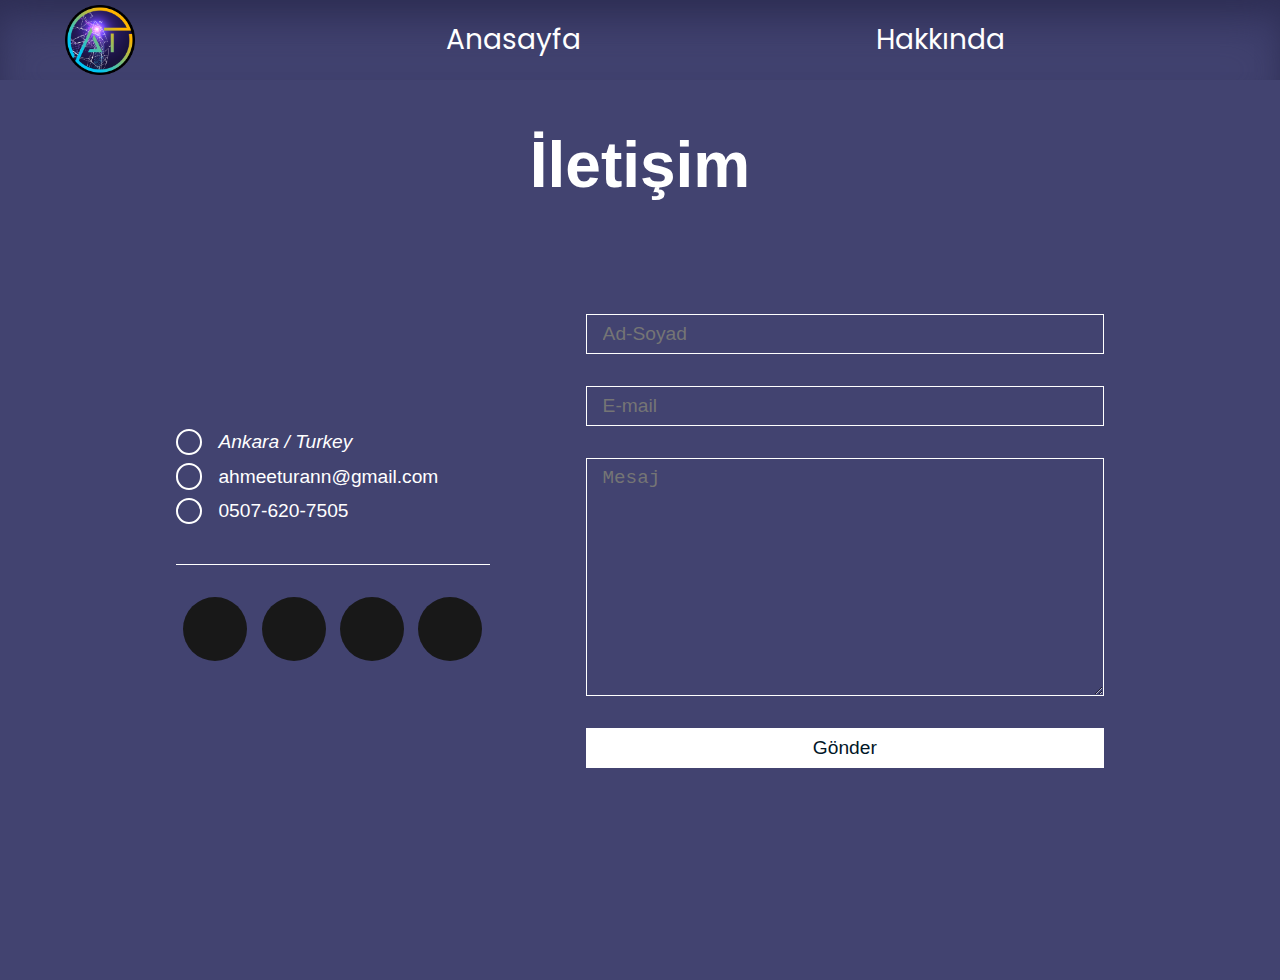
<file: Portfolio/Iletisim/index.html>
<!DOCTYPE html>
<html lang="en">
<head>
    <meta charset="UTF-8">
    <meta http-equiv="X-UA-Compatible" content="IE=edge">
    <meta name="viewport" content="width=device-width, initial-scale=1.0">
    <title>İletişim</title>
    <link rel="stylesheet" href="css/style.css">
    <link rel="stylesheet" href="https://cdnjs.cloudflare.com/ajax/libs/font-awesome/6.3.0/css/all.min.css" integrity="sha512-SzlrxWUlpfuzQ+pcUCosxcglQRNAq/DZjVsC0lE40xsADsfeQoEypE+enwcOiGjk/bSuGGKHEyjSoQ1zVisanQ==" crossorigin="anonymous" referrerpolicy="no-referrer" />
</head>
<body>
    <!-- HEADER START -->
    <header class="header-main">
        <div class="navbar">
            <div class="nav-logo"><img class="logo" src="img/AT_logo.png" alt=""></div>
            <div class="nav-menu">
                <ul class="nav-list">
                    <a href="../index.html" class="nav-link"><li>Anasayfa</li></a>
                    <a href="../Hakkında/index.html" class="nav-link"><li>Hakkında</li></a>
                    <a href="index.html" class="nav-link"><li>İletişim</li></a>
                </ul>
            </div>
        </div>
    </header>
    <!-- HEADER END -->
    <!-- MAIN START -->
    <section id="contact">
        <div class="container">
            <h1 class="title">İletişim</h1>
            <div class="contact-area">
                <div class="cont-left">
                    <div class="cont-top">
                        <div class="cont-element">
                            <i class="fa fa-address-card" aria-hidden="true"></i>
                            <address>Ankara / Turkey</address>
                        </div>
                        <div class="cont-element">
                            <i class="fa fa-envelope" aria-hidden="true"></i>
                            <a href="mailto:ahmeeturann@gmail.com">ahmeeturann@gmail.com</a>
                        </div>
                        <div class="cont-element">
                            <i class="fa fa-phone" aria-hidden="true"></i>
                            <a href="tel:+905076207505">0507-620-7505</a>
                        </div>
                    </div>
                    <div class="cont-bottom">
                        <a href="https://www.facebook.com/ahmet.turan.330/" target="_blank"><i class="fa-brands fa-facebook-f"></i></a>
                        <a href="https://twitter.com/AhmeeTurannn" target="_blank"><i class="fa-brands fa-twitter"></i></a>
                        <a href="https://www.instagram.com/ahmeeturann/?hl=tr" target="_blank"><i class="fa-brands fa-instagram"></i></a>
                        <a href="https://github.com/AhmeTurann" target="_blank"><i class="fa-brands fa-github"></i></a>
                    </div>
                </div>
                <div class="cont-right">
                    <form action="">
                        <input type="text" name="text" id="text" placeholder="Ad-Soyad">
                        <input type="email" name="email" id="email" placeholder="E-mail">
                        <textarea name="massage" id="massage" rows="10" placeholder="Mesaj"></textarea>
                        <button>Gönder</button>
                    </form>

                </div>
            </div>
        </div>
    </section>
    <!-- MAIN END -->
</body>
</html>
</file>
<file: Neos Akademi Web Site/css/style.css>
@import url('https://fonts.googleapis.com/css2?family=Poppins:wght@100;200;300;400;500;600;700;800;900&family=Roboto:wght@100;300;400;500;700;900&display=swap');
*{
    box-sizing: border-box;
    margin: 0;
}
html,body{
    padding: 0;
}
body{
    background: radial-gradient(circle,#000 0,#323232 100%);
    
}
.navbar{
    background:  radial-gradient(circle,#000 0,#323232 100%) !important;
}
.navbar .dropdown button{
    background-color: transparent;
    border: none;
    color: white;
    font-size: 13px;
    letter-spacing: 2px;
}
.h1-title{
    color: white;
    font-size: 26px;
}
.h2-title{
    color: white;
    font-size: 20px;
}
.h3-title{
    color: white;
    font-size: 20px;
}
.p-text{
    color: white;
}
.p-text2{
    color: white;
}
.p-text3{
    color: white;
    letter-spacing: 1px;
    font-size: 16px;
}
.card-link{
    text-decoration: none;
}
.text-img{
    background: none;
    width: 35px;
}
.nav-item .nav-link{
    font-size: 13px !important;
    letter-spacing: 2px;
    color: white !important;
}
.nav-item .nav-link:hover{
    color: #2596be !important;
}
.dropdown-menu{
    background: black;
}
.dropdown-menu .dropdown-item{
    color: white;
    font-size: 13px;
    letter-spacing: 2px;
}
.dropdown-menu .dropdown-item:hover{
    color: #2596be;
    background: white;
}
.list-1{
    color: white;
    font-size: 13px;
    letter-spacing: 1px;
}
/* owl CAROUSEL */
.owl-prev, .owl-next{
    display: flex;
    position: absolute;
    transform: scale(2) !important;
    background: #000000b9 !important;
}
.owl-prev{
    top: 150px;
    left: 50px;
    color: white !important;
}
.owl-next{
    top: 150px;
    right: 50px;
    color: white !important;
}
.owl-dot{
    margin-top: 50px;
}
.owl-carousel{
    padding: 50px;
}
/* owl CAROUSEL */
.row{
    padding: 20px;
    display: flex;
    flex-wrap: wrap;
}
.içerik{
    color: #b9b9b9;
    margin-left: 25px;
}

/* FOOTER */
.p-text4{
    color: white;
    font-size: 16px;
}
.link-1{
    list-style-type: none;
}
.tel{
    color: white;
    text-decoration: none;
}
.mail{
    margin-top: 10px;
    color: white;
    text-decoration: none;
}
.h4-title{
    font-size: 16px;
    color: white;
}
/* FOOTER */
</file>
<file: Portfolio/css/style.css>
@import url('https://fonts.googleapis.com/css2?family=Dancing+Script:wght@400;500;600;700&family=Noto+Sans+JP:wght@300&family=Poppins:wght@100;200;300;400;500;600;700;800;900&family=Roboto+Slab:wght@300&family=Rubik+Iso&family=Satisfy&family=Tilt+Prism&display=swap');
*{
    box-sizing: border-box;
    margin: 0;
}
html,body{
    padding: 0;
}
/* HEADER START */
.header-main{
    width: 100%;
    background: #424370;
    box-shadow: rgba(50, 50, 93, 0.897) 0px 30px 60px -12px inset, rgba(0, 0, 0, 0.644) 0px 18px 36px -18px inset;
    position: fixed;
    top: 0;
    z-index: 1000;
}
.header-main .navbar{
    width: 100%;
    height: 80px;
    display: flex;
}
.header-main .nav-logo{
    width: 200px;
    min-width: 200px;
    height: 100%;
    display: flex;
    justify-content: center;
    align-items: center;
}
.header-main .logo{
    width: 70px;
    height: 70px;
}
.header-main .nav-menu{
    width: 100%;
    height: 100%;
    display: flex;
    justify-content: start;
}
.header-main .nav-list{
    width: 100%;
    height: 100%;
    display: flex;
    list-style-type: none;
}
.header-main .nav-link{
    width: 100%;
    margin-left: 200px;
    text-decoration: none;
    font-size: 1.75em;
    font-family: 'Poppins', sans-serif;
    display: flex;
    justify-content: center;
    align-items: center;
    color: white;
}
.header-main .nav-link:hover::before{
    content: "";
    position: absolute;
    bottom: 15px;
    width: 150px;
    height: 5px;
    background: white;
    border-radius: 5px;
}
.nav-link:hover{
    color: black;
}
/* HEADER END */
 
/* MAIN START */

/* CONTENT 1 START */
.content1{
    width: 100%;
    height: 400px;
    position: relative;
    display: flex;
    justify-content: center;
    align-items: center;
}
.content1-bg{
    width: 100%;
    height: 100%;
    position: absolute;
    object-fit: cover;
    z-index: -10;
}
.title-con{
    width: 300px;
    height: 150px;
    display: flex;
    flex-direction: column;
    align-items: center;
    justify-content: start;
}
.title-con .title{
    color: white;
    font-size: 1.25em;
    letter-spacing: 3px;
    text-shadow: -5px 5px 10px rgb(133, 54, 170); 
    font-family: 'Poppins', sans-serif;
}
/* CONTENT 1 END */

/* CONTENT 2 START */
.content2{
    width: 100%;
    height: 600px;
    display: flex;
    justify-content: space-evenly;
    align-items: center;
    background-image: linear-gradient(180deg, rgb(8,12,39),purple )
}
.box1{
    width: 400px;
    height: 500px;
}
.bx1{
    width: 100%;
    height: 50%;
    background-image: url(../img/foto.jpg);
    background-repeat: no-repeat;
    background-size: contain;
    background-position: center;
}
.bx2{
    width: 100%;
    height: 50%;
}
.bx2-info-title{
    margin-top: 20px;
    color: white;
    font-size: 1.25em;
    font-family: 'Poppins', sans-serif;
    text-align: center;
}
.info-about{
    margin: 10px auto;
    width: 250px;
    list-style: none;
    text-align: center;
    color: rgba(255, 255, 255, 0.226);
    font-family: 'Poppins', sans-serif;
}
.info-about:hover{
    color: rgba(255, 255, 255, 0.644);
    border-radius: 50px;
    transition: all 1s;
}
.info{
    margin-top: 15px;
    color: white;
    font-family: 'Poppins', sans-serif;
    font-size: 1.25em;
    text-align: center;
}
/* CONTENT 2 END */

/* CONTENT 3 START */
.content3{
    width: 100%;
    height: 250px;
    background-image: linear-gradient(180deg,rgb(127,0,127) ,rgb(90,67,112) );
    display: flex;
    justify-content: center;
    align-items: center;
}
.box2{
    width: 50%;
    height: 60%;
}
.comment{
    font-size: 1.25em;
    color: white;
    text-align: center;
    font-family: 'Poppins', sans-serif;
}
.cmnt{
    margin: 20px;
    color: white;
    font-size: 1.25em;
    text-align: end;
    font-family: 'Poppins', sans-serif;
}
/* CONTENT 3 END */

/* MAIN END */
/* FOOTER START */
.footer{
    width: 100%;
    height: 280px;
    background: #424370;
    box-shadow: rgba(50, 50, 93, 0.897) 0px 30px 60px -12px inset, rgba(0, 0, 0, 0.644) 0px 18px 36px -18px inset;
    position:  relative;
    bottom: 0;
    z-index: 1000;
}
.img-svg{
    margin-top: 20px;
    margin-left: 10px;
    width: 50px;
    height: 50px;
}
.img-svg:hover{
    background: rgba(255, 255, 255, 0.301);
    border-radius: 50%;
    transition: all 0.5s;
}

.social-con{
    width: 100%;
    height: 80%;
}
.social{
    margin-top: 10px;
    width: 100%;
    height: 100%;
    display: flex;
    justify-content: space-evenly;
    align-items: center;
}
.social-icon{
    width: 40px;
    height: 40px;
    background: rgba(243, 241, 243, 0.993);
    border-radius: 50%;
}
.socialcon-gmail{
    margin-top: 50px;
    width: 100%;
    height: 100px;
    text-align: center;
    font-size: 1.25em;
    font-family: 'Poppins', sans-serif;
    color:rgba(255, 255, 255, 0.562);
}
/* FOOTER END */
</file>
<file: Portfolio/Hakkında/css/style.css>
@import url('https://fonts.googleapis.com/css2?family=Dancing+Script:wght@400;500;600;700&family=Noto+Sans+JP:wght@300&family=Poppins:wght@100;200;300;400;500;600;700;800;900&family=Roboto+Slab:wght@300&family=Rubik+Iso&family=Satisfy&family=Tilt+Prism&display=swap');
*{
    box-sizing: border-box;
    margin: 0;
}
html,body{
    padding: 0;
}
/* HEADER START */
.header-main{
    width: 100%;
    background: #424370;
    box-shadow: rgba(50, 50, 93, 0.897) 0px 30px 60px -12px inset, rgba(0, 0, 0, 0.644) 0px 18px 36px -18px inset;
    position: fixed;
    top: 0;
    z-index: 1000;
}
.header-main .navbar{
    width: 100%;
    height: 80px;
    display: flex;
}
.header-main .nav-logo{
    width: 200px;
    min-width: 200px;
    height: 100%;
    display: flex;
    justify-content: center;
    align-items: center;
}
.header-main .logo{
    width: 70px;
    height: 70px;
}
.header-main .nav-menu{
    width: 100%;
    height: 100%;
    display: flex;
    justify-content: start;
}
.header-main .nav-list{
    width: 100%;
    height: 100%;
    display: flex;
    list-style-type: none;
}
.header-main .nav-link{
    width: 300px;
    margin-left: 200px;
    text-decoration: none;
    font-size: 1.75em;
    display: flex;
    justify-content: space-around;
    align-items: center;
    color: white;
    font-family: 'Poppins', sans-serif;
}
.header-main .nav-link:hover::before{
    content: "";
    position: absolute;
    bottom: 15px;
    width: 150px;
    height: 5px;
    background: white;
    border-radius: 5px;
}
.nav-link:hover{
    color: black;
}
/* HEADER END */
/* MAIN START */
.main{
    margin-top: 50px;
    width: 100%;
    position: relative;
    background-image: url(../img/bgimg.jpg);
    background-repeat: no-repeat;
    background-size: cover;
}
/* CONTENT 1 START */
.container{
    width: 100%;
    height: 600px;
    display: flex;
}
.content1{
    width: 100%;
    height: 100%;
    display: flex;
    justify-content: space-between;
}
.box{
    width: 750px;
    height: 500px;
    display: flex;
    justify-content: end;
    align-items: center;
}
.box-img{
    margin-top: 5px;
    width: 400px;
    height: 400px;
    border-radius: 50%;
    background-image: url(../img/foto.jpg);
    position: relative;
    background-size: cover;
    background-repeat: no-repeat;
    background-position: 0px;
    box-shadow: 0px 0px 10px 7px rgba(0, 0, 0, 0.438);
}
.text-box{
    margin-right: 50px;
    width: 800px;
    height: 100%;
    display: flex;
    flex-direction: column;
    justify-content: space-evenly;
    text-shadow: -10px -10px 10px rgba(171, 2, 250, 0.473);
}
.title{
    color: white;
    font-size: 2em;
    text-align: center;
    font-family: 'Poppins', sans-serif;
}
.text{
    margin-top: 10px;
    color: white;
    font-size: 1.25em;
    font-family: 'Poppins', sans-serif;
    text-align: center;
}
.text2{
    margin-top: 10px;
    color: white;
    font-size: 1.25em;
    font-family: 'Poppins', sans-serif;
    text-align: center;
}
/* CONTENT 1 END */
/* CONTENT 2 START */
.porfolyo{
    padding-bottom: 20px;
    width: 100%;
    height: 100%;
    position: relative;
    display: flex;
    flex-direction: column;
    align-items: center;
}
.portfolyo-title{
    width: 100%;
    height: 100px;
    color: white;
    font-size: 2em;
    text-align: center;
    text-shadow: 2px 2px 10px;
}
.portfolyo-con{
    width: 80%;
    height: 800px;
    display: flex;
    flex-direction: column;
    justify-content: space-between;
}
.hiddiv1{
    width: 100%;
    height: 40%;
    display: flex;
    justify-content: space-evenly;
    align-items: center;
}
.hiddiv1 .box1{
    width: 400px;
    height: 300px;
    border-radius: 10%;
    background-image: url(../img/portfolyo1.webp);
    background-repeat: no-repeat;
    background-size: cover;
    background-position: 40%;
}
.hiddiv1 .box2{
    width: 400px;
    height: 300px;
    border-radius: 10%;
    background-image: url(../img/portfolyo2.jpg);
    background-repeat: no-repeat;
    background-size: cover;
    background-position: 40%;
}
.hiddiv1 .box3{
    width: 400px;
    height: 300px;
    border-radius: 10%;
    background-image: url(../img/portfolyo3.webp);
    background-repeat: no-repeat;
    background-size: cover;
    background-position: 40%;
}
.hiddiv2{
    width: 100%;
    height: 40%;
    display: flex;
    justify-content: space-evenly;
    align-items: center;
}
.hiddiv2 .box4{
    width: 400px;
    height: 300px;
    border-radius: 10%;
    background-image: url(../img/portfolyo4.jpg);
    background-repeat: no-repeat;
    background-size: cover;
    background-position: 10%;
    
}
.hiddiv2 .box5{
    width: 400px;
    height: 300px;
    border-radius: 10%;
    background-image: url(../img/portfolyo5.jpg);
    background-repeat: no-repeat;
    background-size: cover;
    background-position: 40%;
}
.hiddiv2 .box6{
    width: 400px;
    height: 300px;
    border-radius: 10%;
    background-image: url(../img/portfolyo6.jpg);
    background-repeat: no-repeat;
    background-size: cover;
    background-position: 40%;
}
/* CONTENT 2 END */
/* MAIN END */

/* FOOTER START */
.footer{
    width: 100%;
    height: 250px;
    background: #424370;
    box-shadow: rgba(50, 50, 93, 0.897) 0px 30px 60px -12px inset, rgba(0, 0, 0, 0.644) 0px 18px 36px -18px inset;
    position:  relative;
    bottom: 0;
    z-index: 1000;
}
.img-svg{
    margin-top: 20px;
    margin-left: 10px;
    width: 50px;
    height: 50px;
}
.img-svg:hover{
    background: rgba(255, 255, 255, 0.301);
    border-radius: 50%;
    transition: all 0.5s;
}

.social-con{
    width: 100%;
    height: 80%;
}
.social{
    margin-top: 10px;
    width: 100%;
    height: 100%;
    display: flex;
    justify-content: space-evenly;
    align-items: center;
}
.social-icon{
    width: 40px;
    height: 40px;
    background: rgba(243, 241, 243, 0.993);
    border-radius: 50%;
}
.socialcon-gmail{
    margin-top: 50px;
    width: 100%;
    text-align: center;
    font-size: 1.25em;
    font-family: 'Poppins', sans-serif;
    color:rgba(255, 255, 255, 0.562);
}
/* FOOTER END */
</file>
<file: Portfolio/Iletisim/css/style.css>
@import url('https://fonts.googleapis.com/css2?family=Dancing+Script:wght@400;500;600;700&family=Noto+Sans+JP:wght@300&family=Poppins:wght@100;200;300;400;500;600;700;800;900&family=Roboto+Slab:wght@300&family=Rubik+Iso&family=Satisfy&family=Tilt+Prism&display=swap');
*{
    box-sizing: border-box;
    margin: 0;
    padding: 0;
}
body{
    color: white;
    background-color: rgb(129, 102, 129);
    font-family: 'Ubuntu', sans-serif;
}
/* HEADER START */
.header-main{
    width: 100%;
    background: #424370;
    box-shadow: rgba(50, 50, 93, 0.897) 0px 30px 60px -12px inset, rgba(0, 0, 0, 0.644) 0px 18px 36px -18px inset;
    position: relative;
    top: 0;
    z-index: 1000;
}
.header-main .navbar{
    width: 100%;
    height: 80px;
    display: flex;
}
.header-main .nav-logo{
    width: 200px;
    min-width: 200px;
    height: 100%;
    display: flex;
    justify-content: center;
    align-items: center;
}
.header-main .logo{
    width: 70px;
    height: 70px;
}
.header-main .nav-menu{
    width: 100%;
    height: 100%;
    display: flex;
    justify-content: start;
}
.header-main .nav-list{
    width: 100%;
    height: 100%;
    display: flex;
    list-style-type: none;
}
.header-main .nav-link{
    width: 300px;
    margin-left: 200px;
    text-decoration: none;
    font-size: 1.75em;
    font-family: 'Poppins', sans-serif;
    display: flex;
    justify-content: center;
    align-items: center;
    color: white;
}
.header-main .nav-link:hover::before{
    content: "";
    position: absolute;
    bottom: 15px;
    width: 150px;
    height: 5px;
    background: white;
    border-radius: 5px;
}
.nav-link:hover{
    color: black;
}
/* HEADER END */


/* MAIN START */
#contact{
    height: 100vh;
    width: 100%;
    overflow: hidden;
    background-color: #424370;
}
.container{
    width: 80%;
    margin: 0 auto;
}
.title{
    font-size: 4rem;
    text-align: center;
    margin-top: 3rem;
    margin-bottom: 3rem;
}
.contact-area{
    display: flex;
    justify-content: center;
    align-items: center;
}
.cont-left{
    width: 40%;
    padding: 3rem;
}
.cont-top{
    padding-bottom: 2rem;
    border-bottom: 1px solid #fff;
}
.cont-element{
    margin: 0.5rem 0;
    display: flex;
    align-items: center;
    font-size: 1.2rem;
}
.cont-element i{
    color: #fff;
    padding: 0.7rem;
    border-radius: 50%;
    border: 2px solid #fff;
    font-size: 1.5rem;
    margin-right: 1rem;
    transition: all 0.4s ease;
}
.cont-element:hover i{
    background-color: #fff;
    color: #011627;
}
.cont-element a{
    color: #fff;
    text-decoration: none;
}
.cont-bottom{
    padding-top: 2rem;
    display: flex;
    justify-content: space-around;
    align-items: center;
}
.cont-bottom a{
    color: #fff;
    width: 4rem;
    height: 4rem;
    line-height: 4rem;
    text-align: center;
    font-size: 1.5rem;
    background-color: #181818;
    border-radius: 50%;
}
.cont-bottom a:hover{
    color: #181818;
    background-color: #fff;
}
.cont-right{
    width: 60%;
    padding: 3rem;
}
.cont-right form{
    display: flex;
    flex-direction: column;
    justify-content: center;
    align-items: center;
}
.cont-right form input, textarea, button{
    width: 100%;
    margin: 1rem 0;
    background-color: transparent;
    font-size: 1.2rem;
    padding: 0.5rem 1rem;
    outline: none;
    border: 1px solid #fff;
    color: #fff;
    transition: all 0.4s ease;
}
.cont-right form button{
    background-color: #fff;
    color: #011627;
    cursor: pointer;
}
.cont-right form button:hover{
    background-color: #011627;
    color: #fff;
}
.cont-right form input:hover, textarea:hover{
    color: #011627;
    background-color: #fff;

}
.cont-right form input:focus, textarea:focus{
    color: #011627;
    background-color: #fff;

}
/* MAIN END */
</file>
